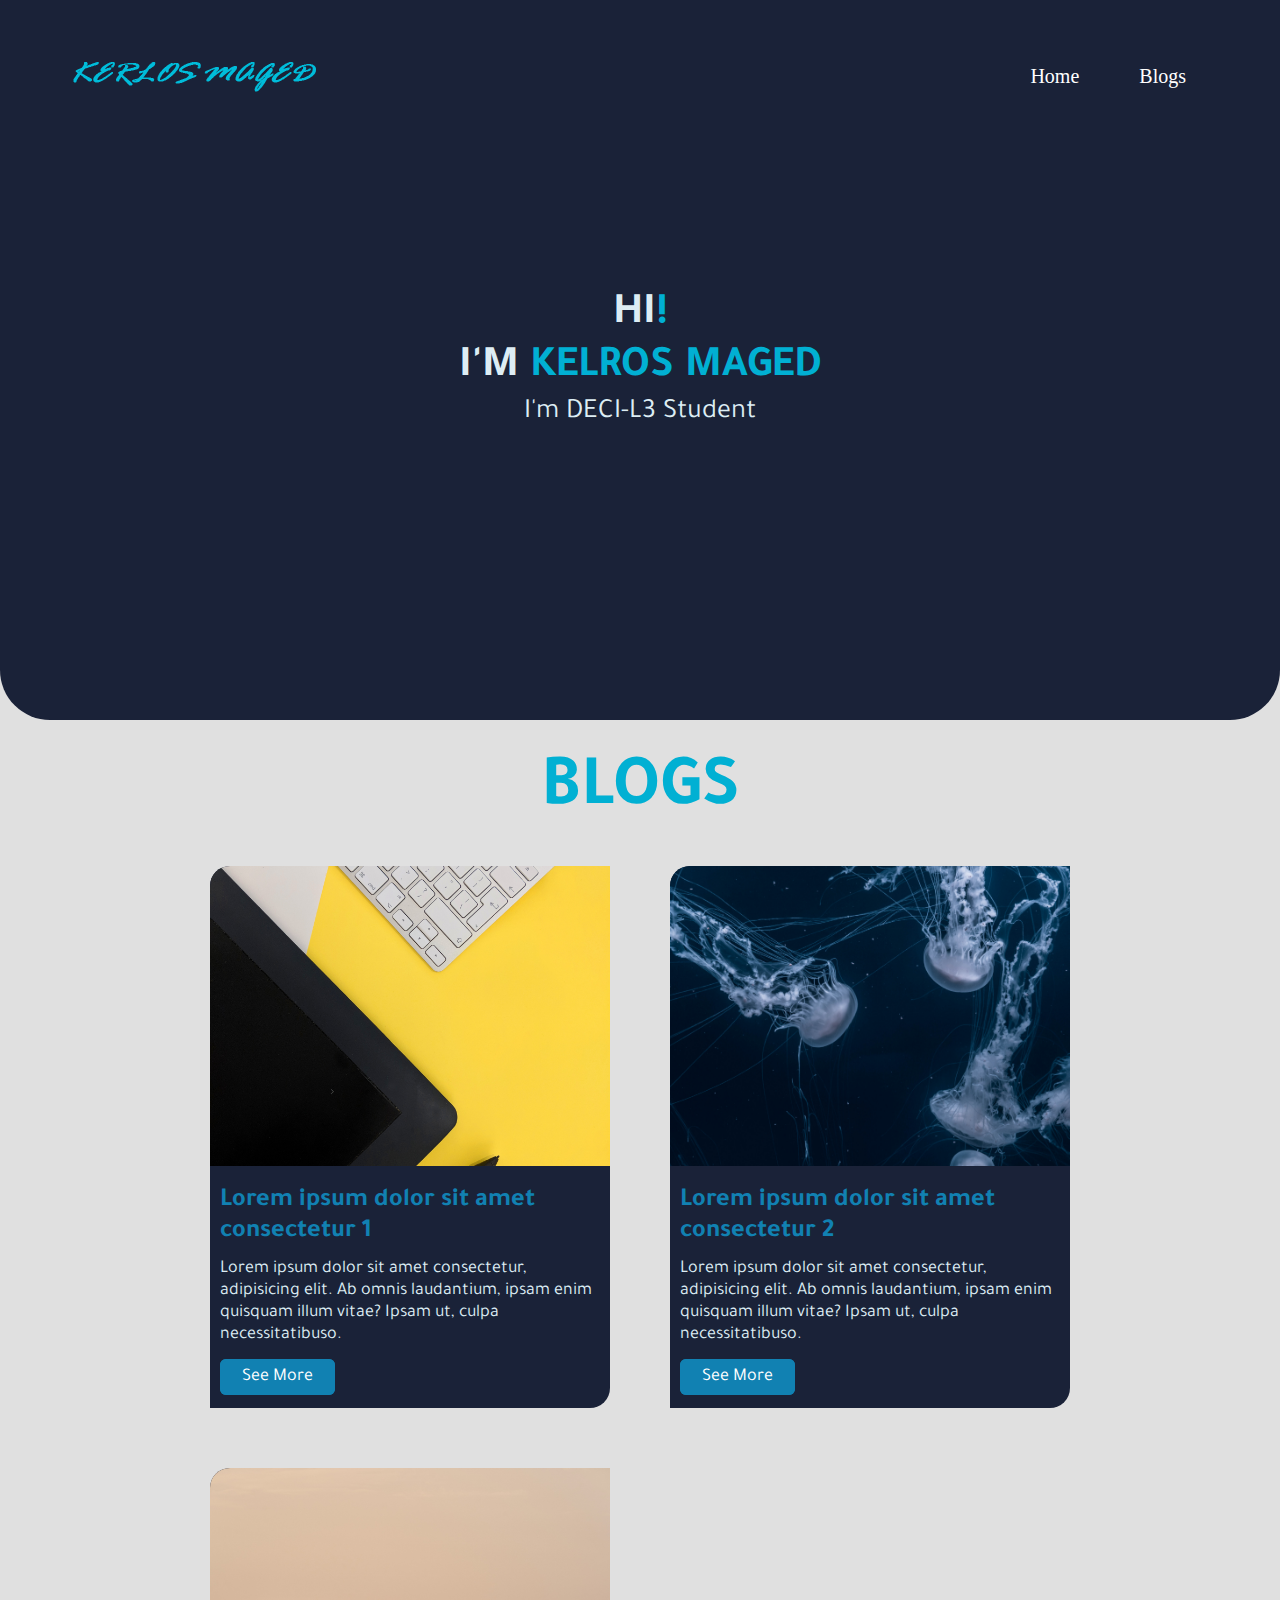
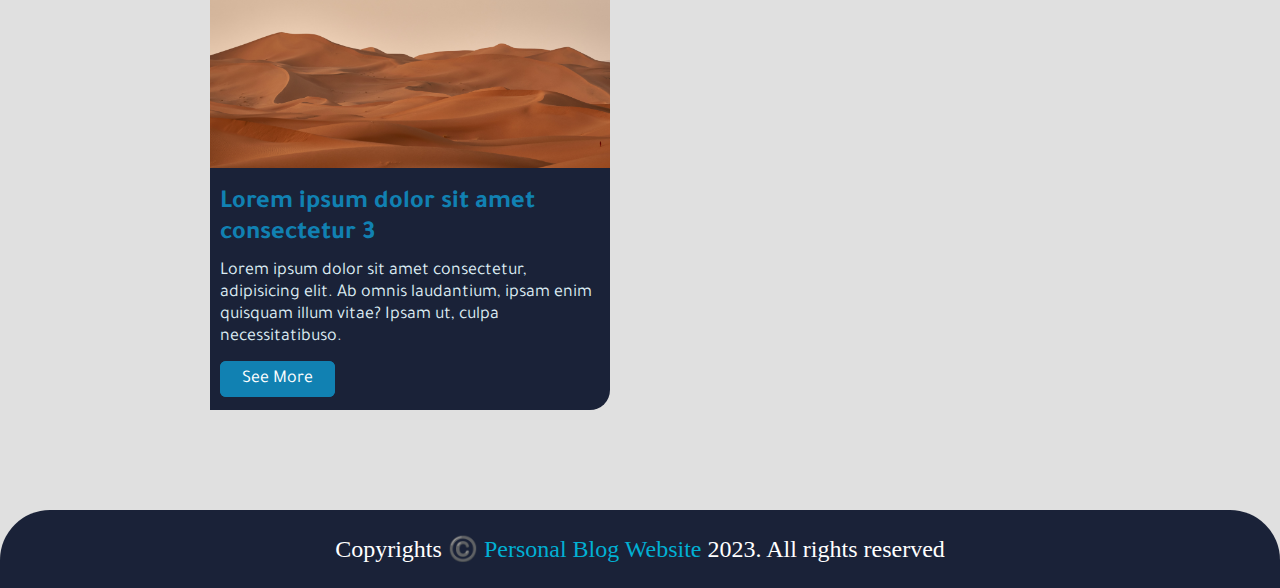
<file: index.html>
<!DOCTYPE html>
<html lang="en">
<head>
  <meta charset="UTF-8">
  <meta http-equiv="X-UA-Compatible" content="IE=edge">
  <meta name="viewport" content="width=device-width, initial-scale=1.0">
  <link rel="stylesheet" href="./assets/css/style.css">
  <link href="https://fonts.googleapis.com/css2?family=Explora&family=Tajawal:wght@500&display=swap" rel="stylesheet">
  <title>Personal Blog Website</title>
</head>
<body>

  <header>  
    <nav class="navbar">
      <div class="name">
        <img src="./assets/images/KerlosMAGED_.png" alt="image">
      </div>
      <ul class="links">
        <li><a href="index.html">Home</a></li>
        <li><a href="index.html#blogs">Blogs</a>  
          <ul class="drop-menu">
            <li><a href="./blog-posts/post1.html">first blog</a></li>
            <li><a href="./blog-posts/post2.html">Seconde blog</a></li>
            <li><a href="./blog-posts/post3.html">Thrid blog</a></li>
          </ul>
        </li>
      </ul>
    </nav>
  </header>

  <div class="home">
    <div class="container">
      <div class="info">
        <h2>Hi<span>!</span><br>I'm <span>Kelros Maged</span></h2>
        <p>I'm DECI-L3 Student</p>
      </div>
    </div>
  </div>

  <div class="blogs" id="blogs">
    <div class="head">
      <h2>Blogs</h2>
    </div>
    <div class="container">
  
    <div class="blog-card">
      <div class="img">
        <img src="./assets/images/georgie-cobbs-muOHbrFGEQY-unsplash.jpg" alt="image">
      </div>
      <div class="content">
        <div class="title">
          <h3>Lorem ipsum dolor sit amet consectetur 1 </h3>
        </div>
        <div class="summary">
          <p>Lorem ipsum dolor sit amet consectetur, adipisicing elit. Ab omnis laudantium, ipsam enim quisquam illum vitae? Ipsam ut, culpa necessitatibuso.</p>
        </div>
        <div class="btn">
          <a href="./blog-posts/post1.html">See More</a>
        </div>
      </div>
    </div>

    <div class="blog-card">
      <div class="img">
        <img src="./assets/images/joel-filipe-_AjqGGafofE-unsplash.jpg" alt="image">
      </div>
      <div class="content">
        <div class="title">
          <h3>Lorem ipsum dolor sit amet consectetur 2</h3>
        </div>
        <div class="summary">
          <p>Lorem ipsum dolor sit amet consectetur, adipisicing elit. Ab omnis laudantium, ipsam enim quisquam illum vitae? Ipsam ut, culpa necessitatibuso.</p>
        </div>
        <div class="btn">
          <a href="./blog-posts/post2.html">See More</a>
        </div>
      </div>
    </div>

    <div class="blog-card">
      <div class="img">
        <img src="./assets/images/wolfgang-hasselmann-pVr6wvUneMk-unsplash.jpg" alt="image">
      </div>
      <div class="content">
        <div class="title">
          <h3>Lorem ipsum dolor sit amet consectetur 3</h3>
        </div>
        <div class="summary">
          <p>Lorem ipsum dolor sit amet consectetur, adipisicing elit. Ab omnis laudantium, ipsam enim quisquam illum vitae? Ipsam ut, culpa necessitatibuso.</p>
        </div>
        <div class="btn">
          <a href="./blog-posts/post3.html">See More</a>
        </div>
      </div>
    </div>
    </div>
  </div> 

  <footer>
      <p>Copyrights <span> ©️ Personal Blog Website </span>2023. All rights reserved</p>
  </footer>

</body>
</html>
</file>
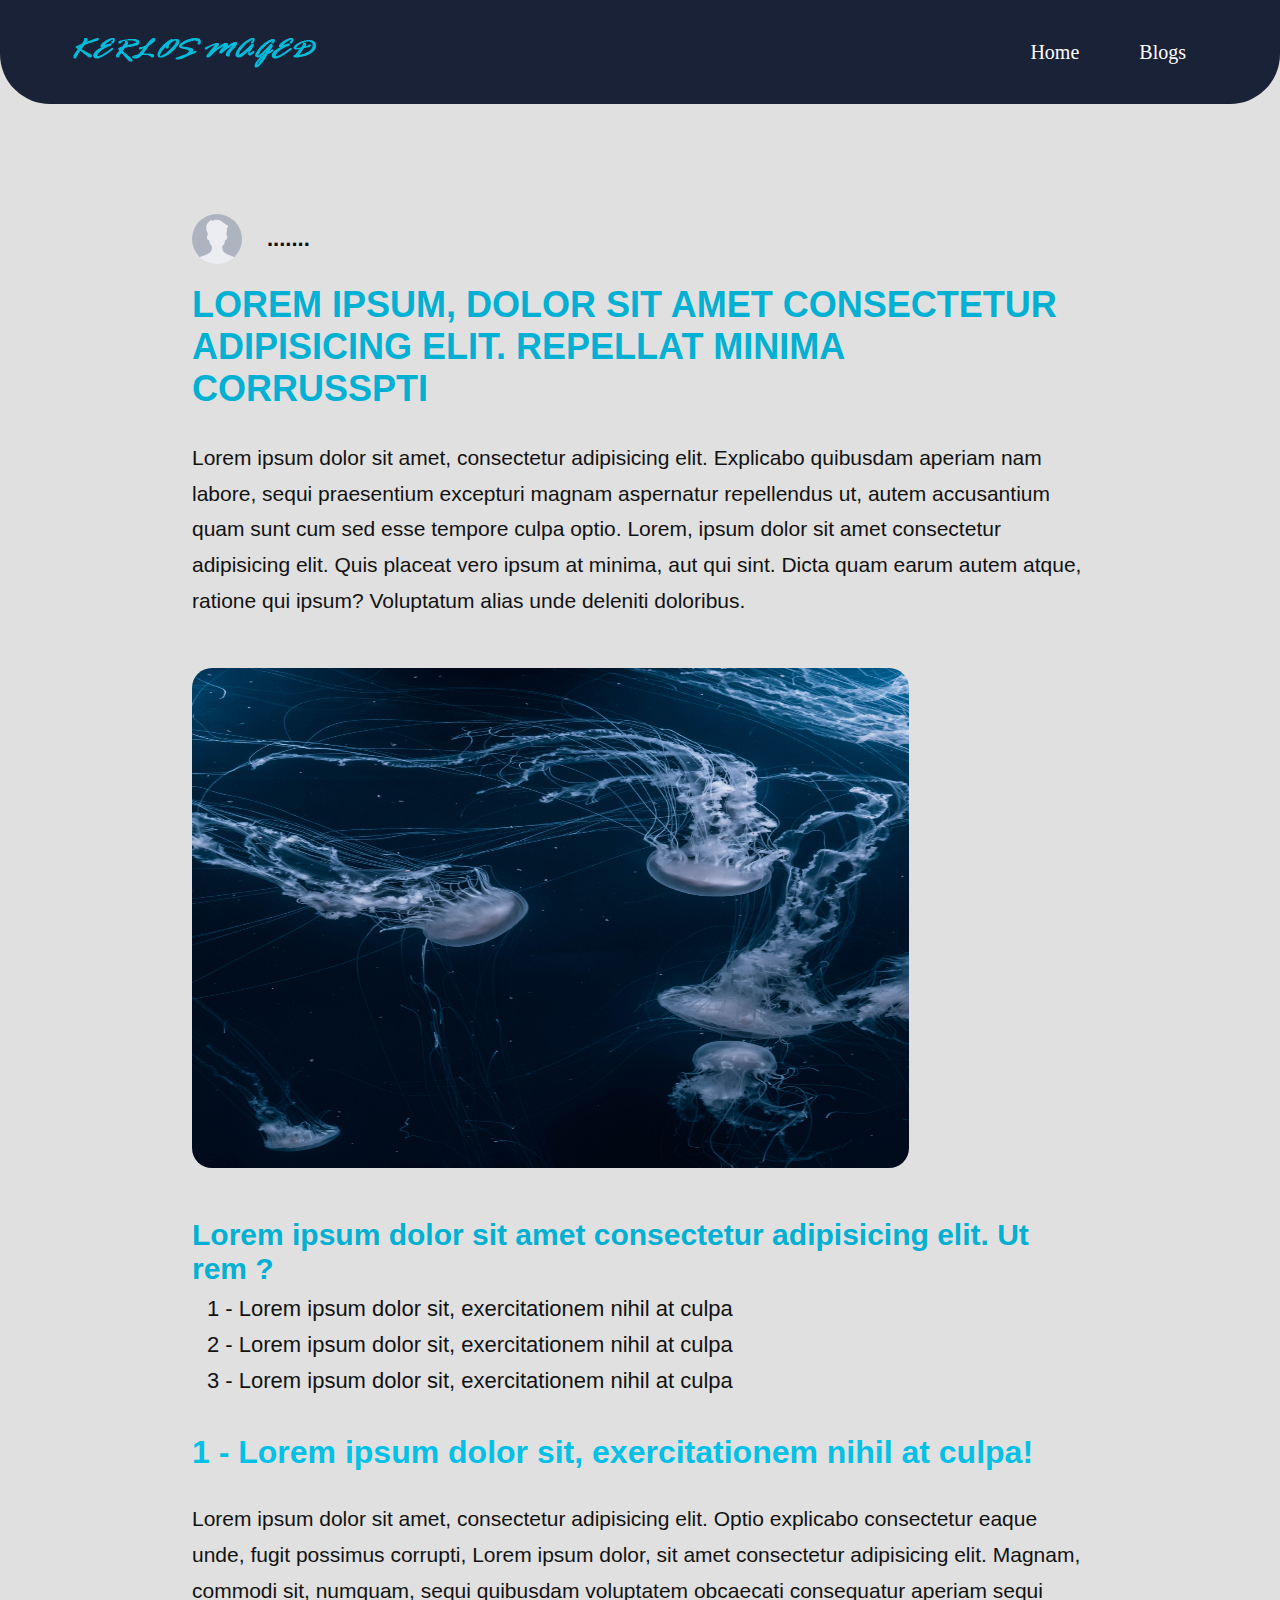
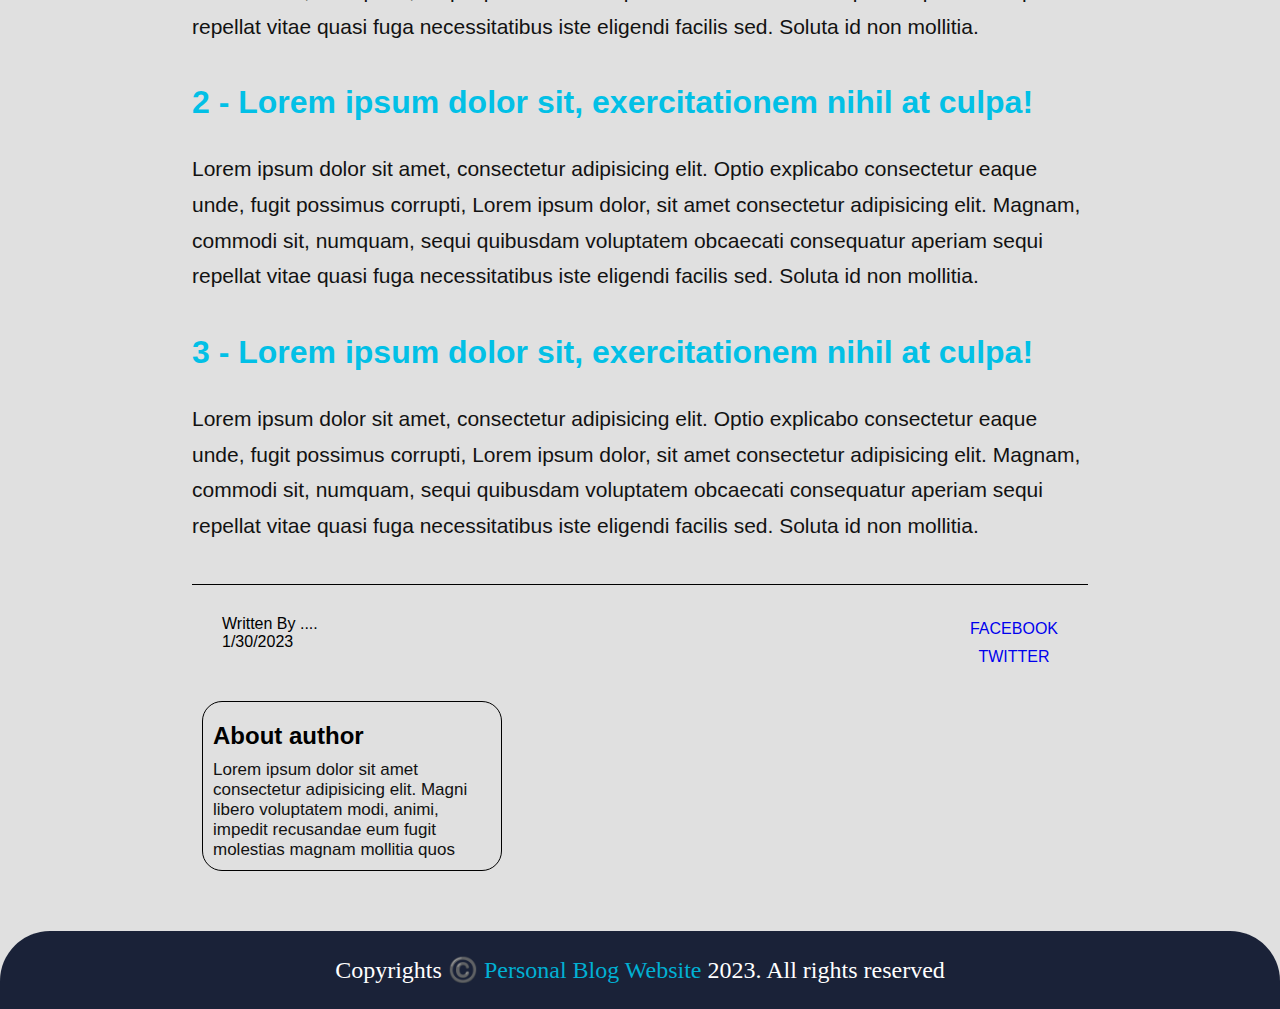
<file: blog-posts/post2.html>
<!DOCTYPE html>
<html lang="en">
<head>
  <meta charset="UTF-8">
  <meta http-equiv="X-UA-Compatible" content="IE=edge">
  <meta name="viewport" content="width=device-width, initial-scale=1.0">
  <link rel="stylesheet" href="../assets/css/style.css">
  <link href="https://fonts.googleapis.com/css2?family=Explora&family=Tajawal:wght@500&display=swap" rel="stylesheet">
  <title>Personal Blog Website | BLOGS</title>
</head>
<body>
  
  <header class="blog">  
    <nav class="navbar">
      <div class="name">
        <img src="../assets/images/KerlosMAGED_.png" alt="image">
      </div>
      <ul class="links">
        <li><a href="../index.html">Home</a></li>
        <li><a href="../index.html#blogs">Blogs</a>
          <ul class="drop-menu">
            <li><a href="post1.html">first blog</a></li>
            <li><a href="post2.html">seconde blog</a></li>
            <li><a href="post3.html">thrid blog</a></li>
          </ul> </li>
      </ul>
    </nav>
  </header>


  <div class="f-post">
    <div class="container-post">
    <div class="author">
      <div class="img">
        <img src="../assets/images/R.png" alt="image">
      </div>
      <div class="author-name">
        <h4>.......</h4>  
      </div>
    
    </div>
      <div class="head-post">
        <h1>Lorem ipsum, dolor sit amet consectetur<br> adipisicing elit. Repellat minima corrusspti</h1>
      </div>
      <div class="content-post">
        <p>Lorem ipsum dolor sit amet, consectetur adipisicing elit. Explicabo quibusdam aperiam nam labore, sequi praesentium excepturi magnam 
          aspernatur repellendus ut, autem accusantium quam sunt cum sed esse tempore culpa optio. Lorem, 
          ipsum dolor sit amet consectetur adipisicing elit. Quis placeat vero ipsum at minima, aut qui sint. Dicta quam earum autem atque,
          ratione qui ipsum? Voluptatum alias unde deleniti doloribus.
        </p>
        <div class="img">
          <img src="../assets/images/joel-filipe-_AjqGGafofE-unsplash.jpg" alt="image">
        </div>
        <h3>Lorem ipsum dolor sit amet consectetur adipisicing elit. Ut rem ?</h3>
        <ul>
          <li>1 - Lorem ipsum dolor sit, exercitationem nihil at culpa</li>
          <li>2 - Lorem ipsum dolor sit, exercitationem nihil at culpa</li>
          <li>3 - Lorem ipsum dolor sit, exercitationem nihil at culpa</li>
        </ul>
        <div class="sec">
          <div class="sup-head">
            <h2>1 - Lorem ipsum dolor sit, exercitationem nihil at culpa!</h2>
          </div>
          <p>Lorem ipsum dolor sit amet, consectetur adipisicing elit. Optio explicabo consectetur eaque unde, fugit possimus corrupti, Lorem ipsum dolor, sit amet consectetur adipisicing elit. Magnam, commodi sit, numquam, sequi quibusdam voluptatem obcaecati consequatur aperiam 
          sequi repellat vitae quasi fuga necessitatibus iste eligendi facilis sed. Soluta id non mollitia.
          </p>
        </div>
        <div class="sec">
          <div class="sup-head">
            <h2>2 - Lorem ipsum dolor sit, exercitationem nihil at culpa!</h2>
          </div>
          <p>Lorem ipsum dolor sit amet, consectetur adipisicing elit. Optio explicabo consectetur eaque unde, fugit possimus corrupti, Lorem ipsum dolor, sit amet consectetur adipisicing elit. Magnam, commodi sit, numquam, sequi quibusdam voluptatem obcaecati consequatur aperiam 
          sequi repellat vitae quasi fuga necessitatibus iste eligendi facilis sed. Soluta id non mollitia.
          </p>
        </div>
        <div class="sec">
          <div class="sup-head">
            <h2>3 - Lorem ipsum dolor sit, exercitationem nihil at culpa!</h2>
          </div>
          <p>Lorem ipsum dolor sit amet, consectetur adipisicing elit. Optio explicabo consectetur eaque unde, fugit possimus corrupti, Lorem ipsum dolor, sit amet consectetur adipisicing elit. Magnam, commodi sit, numquam, sequi quibusdam voluptatem obcaecati consequatur aperiam 
          sequi repellat vitae quasi fuga necessitatibus iste eligendi facilis sed. Soluta id non mollitia.
          </p>
        </div>
      </div>
      <div class="social-post">
        <div class="content">
          <p>Written By ....</p>
          <span>1/30/2023</span>
        </div>
        <div class="share">
          <a href="facebook.com">facebook</a>
          <a href="twitter.com">Twitter</a>
        </div>
      </div>
      <div class="about-author">
        <h3>About author</h3>
        <p>Lorem ipsum dolor sit amet consectetur adipisicing elit. Magni libero voluptatem modi, animi, impedit recusandae eum fugit molestias magnam mollitia quos  </p>
      </div>
    </div>
  </div>

  
  <footer>
      <p>Copyrights <span> ©️ Personal Blog Website </span>2023. All rights reserved</p>
  </footer>

</body>
</html>
</file>
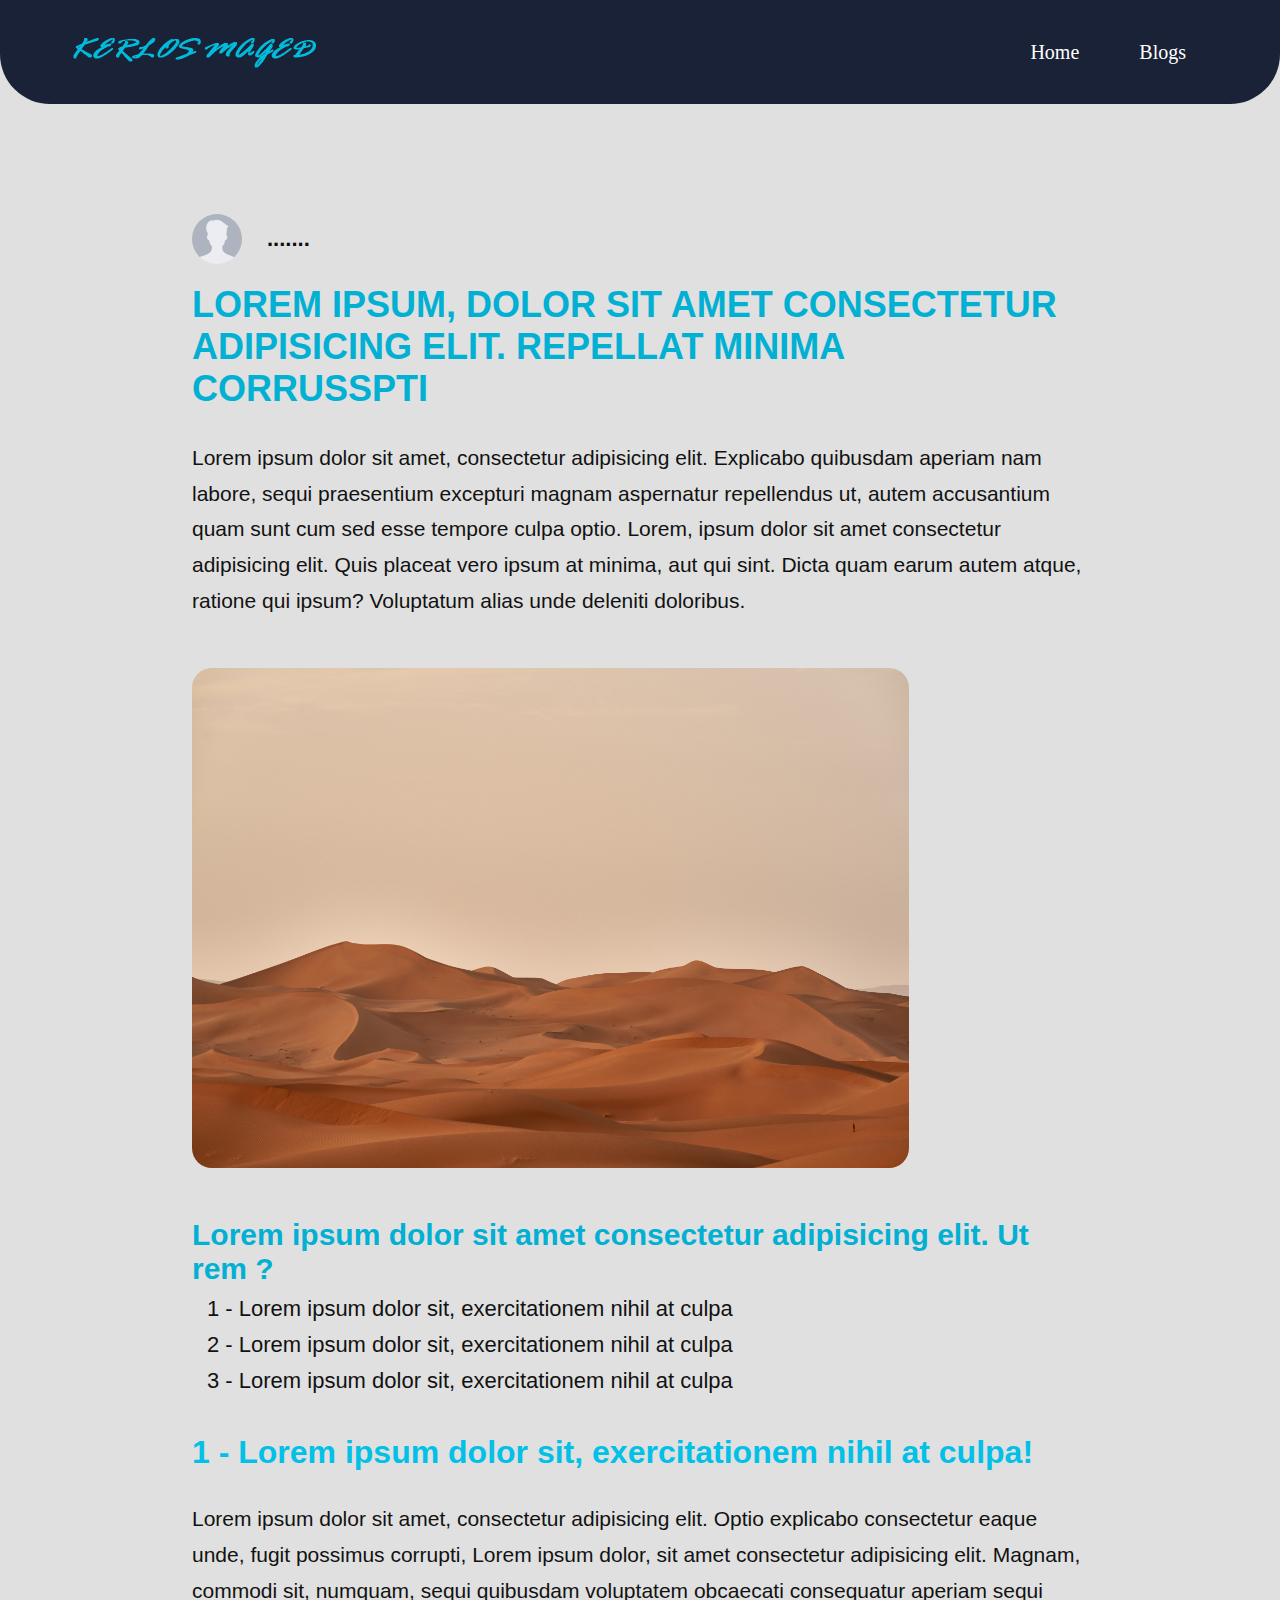
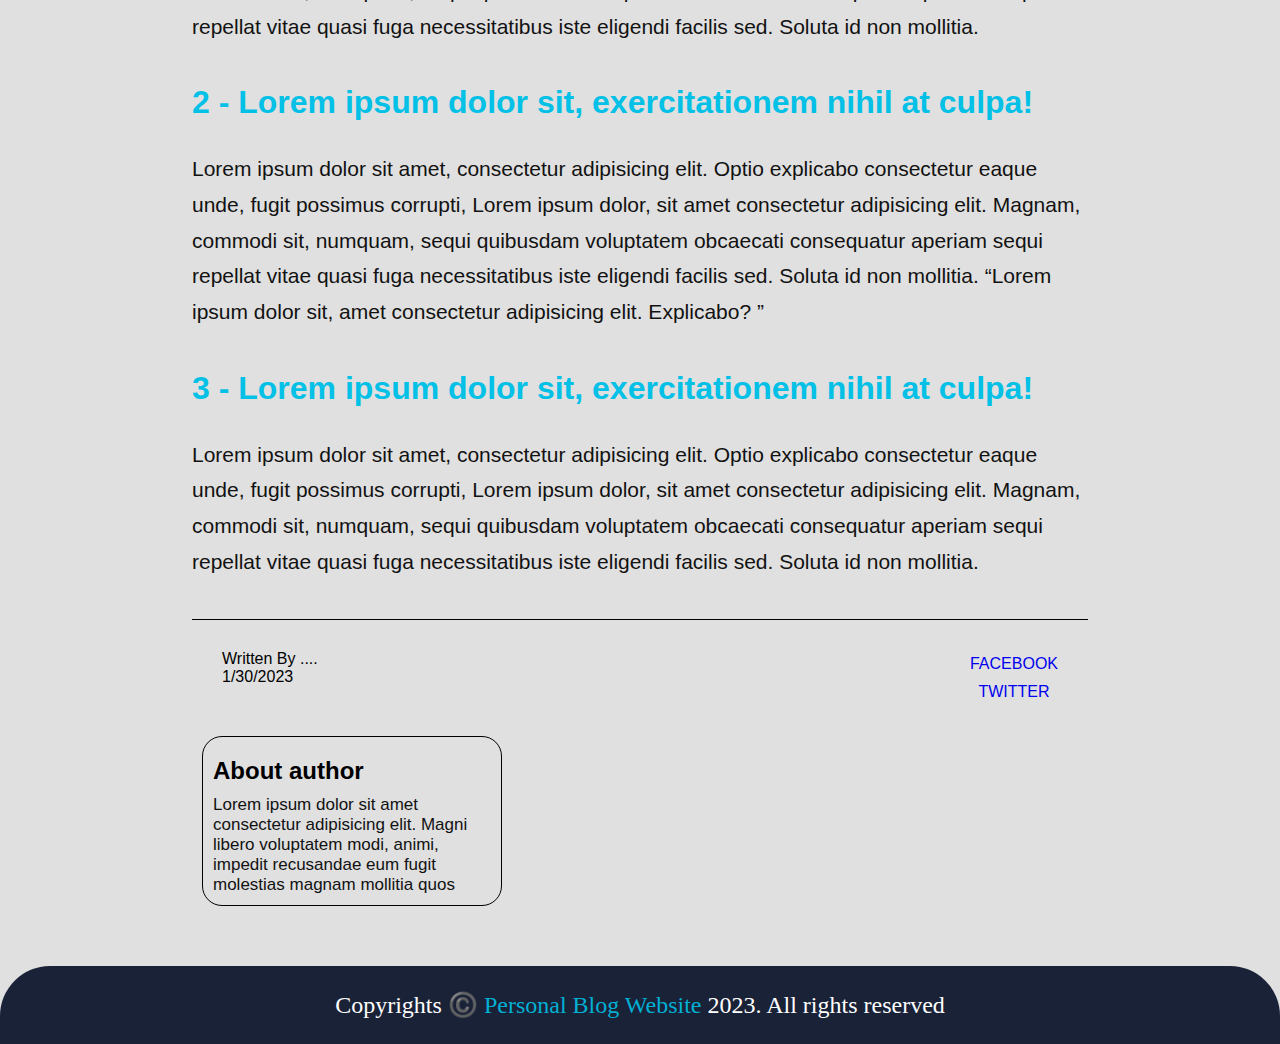
<file: blog-posts/post3.html>
<!DOCTYPE html>
<html lang="en">
<head>
  <meta charset="UTF-8">
  <meta http-equiv="X-UA-Compatible" content="IE=edge">
  <meta name="viewport" content="width=device-width, initial-scale=1.0">
  <link rel="stylesheet" href="../assets/css/style.css">
  <link href="https://fonts.googleapis.com/css2?family=Explora&family=Tajawal:wght@500&display=swap" rel="stylesheet">
  <title>Personal Blog Website | BLOGS</title>
</head>
<body>
  
  <header class="blog">  
    <nav class="navbar">
      <div class="name">
        <img src="../assets/images/KerlosMAGED_.png" alt="image">
      </div>
      <ul class="links">
        <li><a href="../index.html">Home</a></li>
        <li><a href="../index.html#blogs">Blogs</a>
          <ul class="drop-menu">
            <li><a href="post1.html">first blog</a></li>
            <li><a href="post2.html">seconde blog</a></li>
            <li><a href="post3.html">thrid blog</a></li>
          </ul> </li>
      </ul>
    </nav>
  </header>


  <div class="f-post">
    <div class="container-post">
    <div class="author">
      <div class="img">
        <img src="../assets/images/R.png" alt="image">
      </div>
      <div class="author-name">
        <h4>.......</h4>  
      </div>
    
    </div>
      <div class="head-post">
        <h1>Lorem ipsum, dolor sit amet consectetur<br> adipisicing elit. Repellat minima corrusspti</h1>
      </div>
      <div class="content-post">
        <p>Lorem ipsum dolor sit amet, consectetur adipisicing elit. Explicabo quibusdam aperiam nam labore, sequi praesentium excepturi magnam 
          aspernatur repellendus ut, autem accusantium quam sunt cum sed esse tempore culpa optio. Lorem, 
          ipsum dolor sit amet consectetur adipisicing elit. Quis placeat vero ipsum at minima, aut qui sint. Dicta quam earum autem atque,
          ratione qui ipsum? Voluptatum alias unde deleniti doloribus.
        </p>
        <div class="img">
          <img src="../assets/images/wolfgang-hasselmann-pVr6wvUneMk-unsplash.jpg" alt="image">
        </div>
        <h3>Lorem ipsum dolor sit amet consectetur adipisicing elit. Ut rem ?</h3>
        <ul>
          <li>1 - Lorem ipsum dolor sit, exercitationem nihil at culpa</li>
          <li>2 - Lorem ipsum dolor sit, exercitationem nihil at culpa</li>
          <li>3 - Lorem ipsum dolor sit, exercitationem nihil at culpa</li>
        </ul>
        <div class="sec">
          <div class="sup-head">
            <h2>1 - Lorem ipsum dolor sit, exercitationem nihil at culpa!</h2>
          </div>
          <p>Lorem ipsum dolor sit amet, consectetur adipisicing elit. Optio explicabo consectetur eaque unde, fugit possimus corrupti, Lorem ipsum dolor, sit amet consectetur adipisicing elit. Magnam, commodi sit, numquam, sequi quibusdam voluptatem obcaecati consequatur aperiam 
          sequi repellat vitae quasi fuga necessitatibus iste eligendi facilis sed. Soluta id non mollitia.
          </p>
        </div>
        <div class="sec">
          <div class="sup-head">
            <h2>2 - Lorem ipsum dolor sit, exercitationem nihil at culpa!</h2>
          </div>
          <p>Lorem ipsum dolor sit amet, consectetur adipisicing elit. Optio explicabo consectetur eaque unde, fugit possimus corrupti, Lorem ipsum dolor, sit amet consectetur adipisicing elit. Magnam, commodi sit, numquam, sequi quibusdam voluptatem obcaecati consequatur aperiam 
          sequi repellat vitae quasi fuga necessitatibus iste eligendi facilis sed. Soluta id non mollitia.
      
          <q>Lorem ipsum dolor sit, amet consectetur adipisicing elit. Explicabo? <span></span> </q>
          </p>
        </div>
        <div class="sec">
          <div class="sup-head">
            <h2>3 - Lorem ipsum dolor sit, exercitationem nihil at culpa!</h2>
          </div>
          <p>Lorem ipsum dolor sit amet, consectetur adipisicing elit. Optio explicabo consectetur eaque unde, fugit possimus corrupti, Lorem ipsum dolor, sit amet consectetur adipisicing elit. Magnam, commodi sit, numquam, sequi quibusdam voluptatem obcaecati consequatur aperiam 
          sequi repellat vitae quasi fuga necessitatibus iste eligendi facilis sed. Soluta id non mollitia.
          </p>
        </div>
      </div>
      <div class="social-post">
        <div class="content">
          <p>Written By ....</p>
          <span>1/30/2023</span>
        </div>
        <div class="share">
          <a href="facebook.com">facebook</a>
          <a href="twitter.com">Twitter</a>
        </div>
      </div>
      <div class="about-author">
        <h3>About author</h3>
        <p>Lorem ipsum dolor sit amet consectetur adipisicing elit. Magni libero voluptatem modi, animi, impedit recusandae eum fugit molestias magnam mollitia quos  </p>
      </div>
    </div>
  </div>

  
  <footer>
      <p>Copyrights <span> ©️ Personal Blog Website </span>2023. All rights reserved</p>
  </footer>

</body>
</html>
</file>
<file: assets/css/style.css>
@import url("./home.css");
@import url('./blog.css');

* {
  padding: 0px;
  margin: 0px;
  box-sizing: border-box;
}

li {
  list-style: none;
}

a {
  text-decoration: none;
}

html {
  scroll-behavior: smooth;
}

body {
  background-color: #e0e0e0;
}

::-webkit-scrollbar {
  width: 10px;

}
::-webkit-scrollbar-track {
  background: #f1f1f1;

}
::-webkit-scrollbar-thumb {
  background: #01B0D3;
  border-radius: 20px;
}
::-webkit-scrollbar-thumb:hover {
  background: #1181B2;
}


header {
  position: absolute;
  width: 100%;
  padding: 44px 0px;
}

header.blog {
  position: relative;
  background-color: #1A2238;
  padding: 20px 0px;
  margin: 0px auto;
  border-radius: 0px 0px 50px 50px;
}

.navbar {
  width: 90%;
  margin: 0px auto;
  display: flex;
  align-items: center;
  justify-content: space-between;
  position: relative;
}

.navbar .links {
  display: flex;
  align-items: center;
  justify-content: center;
}

.navbar .links > li > a {
  font-size: 20px;
  color: #fff;
  padding: 10px;
  margin: 20px;
  transition: all 0.3s ease-in-out;
}

.navbar .links > li > a:hover { 
  color: #01B0D3;
}

header .navbar .links li {
  position: relative;
  text-align: center;
}

header .navbar .links li:last-child .drop-menu {
  position: absolute;
  left: 50%;
  transform: translateX(-50%);
  background-color: #fff;
  border-radius: 13px;
  margin-top: 60px;
  min-width: 140px;
  max-width: 200px;
  border: 2px solid #01B0D3;
  transition: all 0.3s ease-in-out;
  visibility: hidden;
}
header .navbar .links li:last-child:hover .drop-menu {
  visibility: visible;
  margin-top: 30px;
  border: 1px solid #01B0D3;
  transition: all 0.3s ease-in-out;
}

header .navbar .links li:last-child .drop-menu::before {
  content: "";
  position: absolute;
  width: 0px;
  height: 0px;
  border-right: 20px solid transparent;
  border-left: 20px solid transparent;
  border-bottom : 20px solid #fff;
  top: -13%;
  left: 50%;
  transform: translateX(-50%);
}

header .navbar .links li:last-child .drop-menu li {
  margin: 10px 0px;
  padding: 10px;
  border-bottom: 1px solid #01B0D3;
}


header .navbar .links li:last-child .drop-menu li:last-child {
  border-bottom: none;
}

header .navbar .links li:last-child .drop-menu li a {
  color: #01B0D3;
  font-size: 20px;
}

footer {
  background-color: #1A2238;
  padding: 25px;
  display: flex;
  justify-content: center;
  align-items: center;
  border-radius: 50px 50px 0px 0px;
}

footer p {
  font-size: 24px;
  color: #fff;
  text-align: center;
}

footer p  span {
  color: #01B0D3;
}

@media screen  and (max-width: 620px){
  header .name {
    display: none;
  }
  .navbar {
    justify-content: center;
  }

}
@media screen and (max-width: 500px){

  header {
    width: 95%;
  }

  footer p {
    font-size: 20px;
  }

}

@media screen and (max-width: 360px) {
  footer p {
    font-size: 16px;
  }
}
</file>
